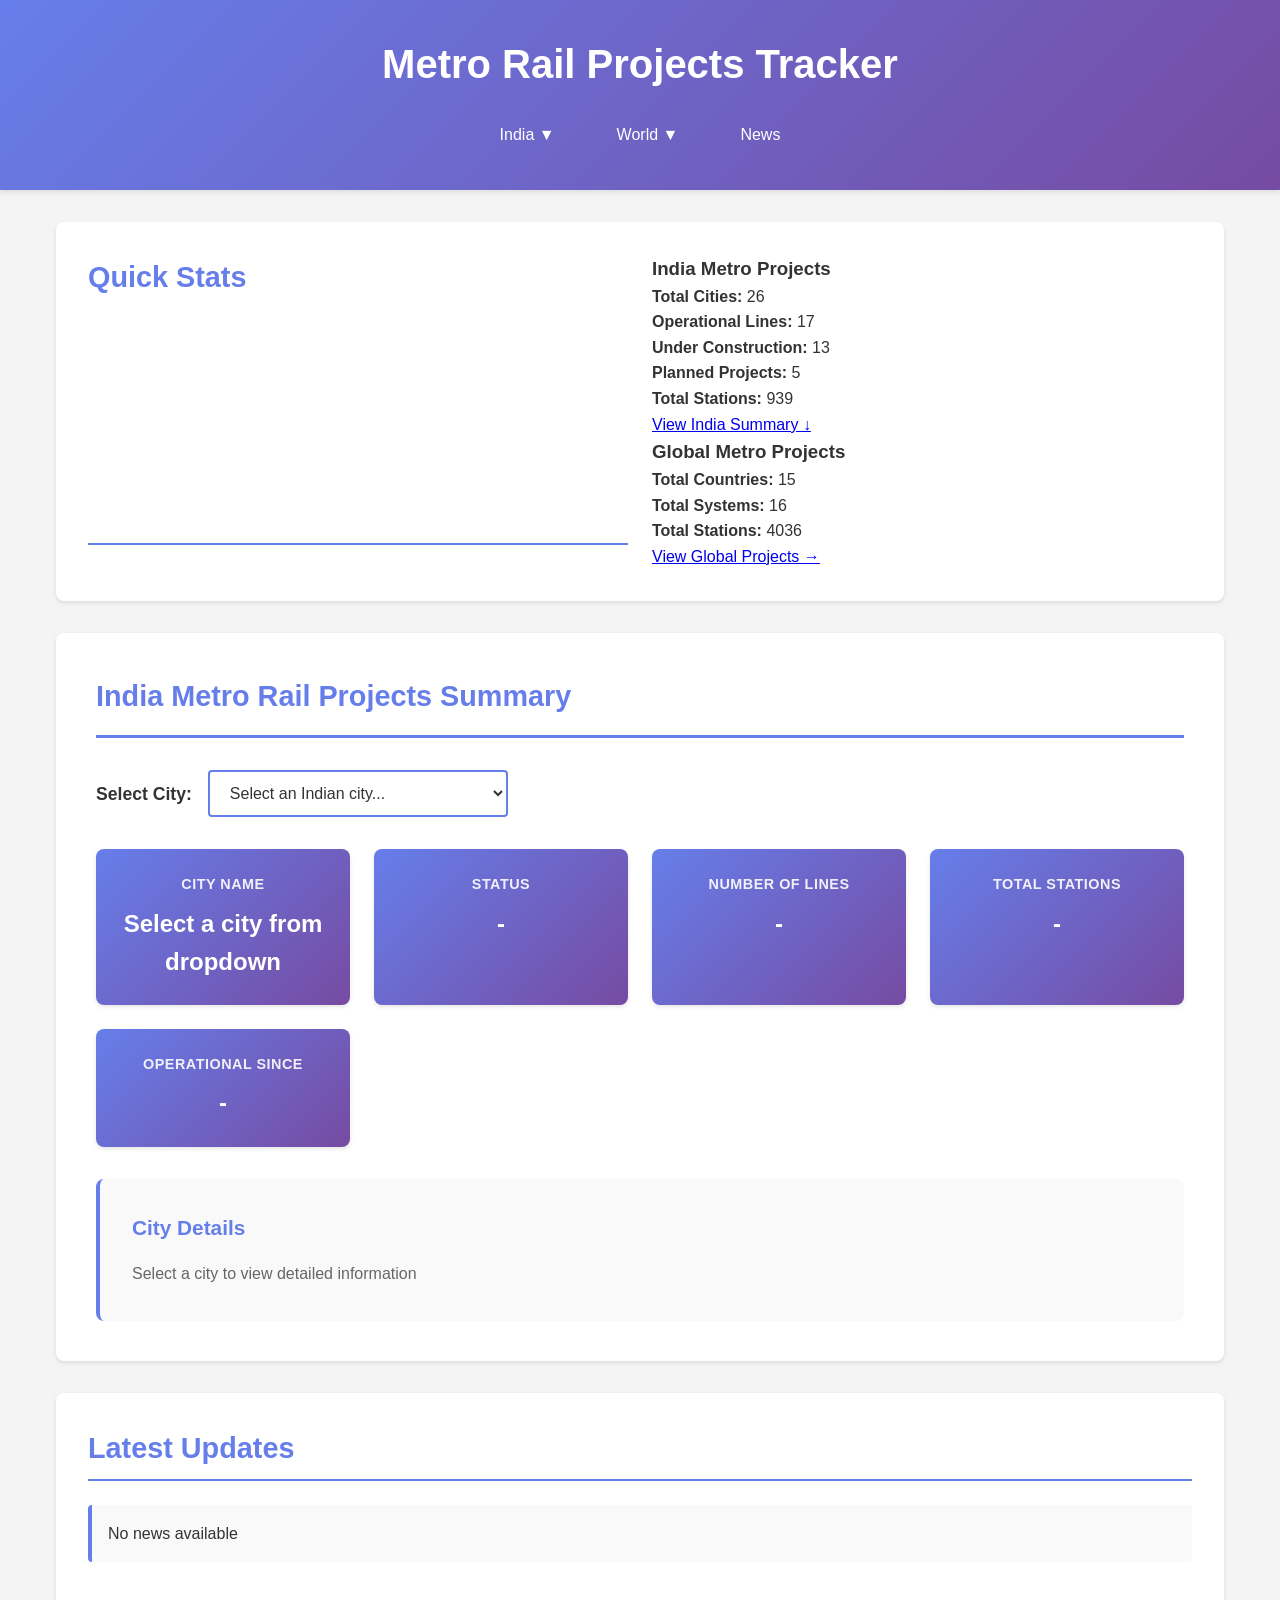
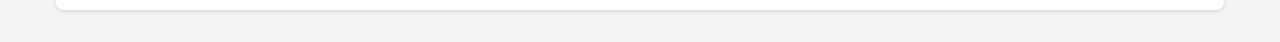
<file: index.html>
<!DOCTYPE html>
<html lang="en">
<head>
  <meta charset="UTF-8">
  <meta name="viewport" content="width=device-width, initial-scale=1.0">
  <title>Metro Rail Projects - India & World</title>
  <link rel="stylesheet" href="css/style.css">
  <style>
    /* Dropdown Navigation Styles */
    .nav-item {
      position: relative;
      display: inline-block;
    }

    .nav-item > a {
      padding: 10px 15px;
      display: block;
      text-decoration: none;
      color: white;
      cursor: pointer;
    }

    .nav-item > a:hover {
      background-color: rgba(255, 255, 255, 0.2);
      border-radius: 4px;
    }

    .dropdown-menu {
      display: none;
      position: absolute;
      background-color: #1e3c72;
      min-width: 250px;
      box-shadow: 0 8px 16px rgba(0, 0, 0, 0.2);
      padding: 8px 0;
      z-index: 1;
      border-radius: 4px;
      top: 100%;
      left: 0;
      margin-top: 5px;
      max-height: 400px;
      overflow-y: auto;
    }

    .dropdown-menu a {
      color: white;
      padding: 12px 16px;
      text-decoration: none;
      display: block;
      font-size: 14px;
      transition: background-color 0.3s ease;
    }

    .dropdown-menu a:hover {
      background-color: #2a5298;
      padding-left: 20px;
    }

    .nav-item:hover .dropdown-menu {
      display: block;
    }

    .dropdown-header {
      color: #aaa;
      padding: 8px 16px;
      font-size: 12px;
      font-weight: bold;
      text-transform: uppercase;
      border-bottom: 1px solid #333;
    }
  </style>
</head>
<body>
  <header>
    <h1>Metro Rail Projects Tracker</h1>
    <nav>
      <!-- India Dropdown -->
      <div class="nav-item">
        <a href="#">India ▼</a>
        <div class="dropdown-menu" id="india-dropdown">
          <div class="dropdown-header">Indian Metro Cities</div>
          <!-- India cities populated by JavaScript -->
        </div>
      </div>

      <!-- World Dropdown -->
      <div class="nav-item">
        <a href="#">World ▼</a>
        <div class="dropdown-menu" id="world-dropdown">
          <div class="dropdown-header">Global Metro Cities</div>
          <!-- World cities populated by JavaScript -->
        </div>
      </div>

      <!-- News Link -->
      <div class="nav-item">
        <a href="#featured">News</a>
      </div>
    </nav>
  </header>

  <main>
    <!-- Quick Stats Section -->
    <section id="stats" class="stats-container">
      <h2>Quick Stats</h2>
      <div class="stats-grid">
        <div id="india-stats" class="stat-card">
          <h3>India Metro Projects</h3>
          <div class="stat-content">
            <p><strong>Total Cities:</strong> <span id="india-cities">Loading...</span></p>
            <p><strong>Operational Lines:</strong> <span id="india-operational">Loading...</span></p>
            <p><strong>Under Construction:</strong> <span id="india-construction">Loading...</span></p>
            <p><strong>Planned Projects:</strong> <span id="india-planned">Loading...</span></p>
            <p><strong>Total Stations:</strong> <span id="india-stations">Loading...</span></p>
          </div>
          <a href="#india-metro-section" class="view-details">View India Summary ↓</a>
        </div>
        <div id="global-stats" class="stat-card">
          <h3>Global Metro Projects</h3>
          <div class="stat-content">
            <p><strong>Total Countries:</strong> <span id="global-countries">Loading...</span></p>
            <p><strong>Total Systems:</strong> <span id="global-systems">Loading...</span></p>
            <p><strong>Total Stations:</strong> <span id="global-stations">Loading...</span></p>
          </div>
          <a href="global.html" class="view-details">View Global Projects →</a>
        </div>
      </div>
    </section>

    <!-- India Metro Summary Section with Dropdown -->
    <section id="india-metro-section" class="india-summary-section">
      <h2>India Metro Rail Projects Summary</h2>

      <div class="city-selector">
        <label for="metro-city-dropdown"><strong>Select City:</strong></label>
        <select id="metro-city-dropdown" class="metro-dropdown">
          <option value="">-- All Indian Metro Cities --</option>
        </select>
      </div>

      <div class="india-summary-stats">
        <div class="summary-stat-box">
          <h4>City Name</h4>
          <p id="selected-city-name">Select a city from dropdown</p>
        </div>
        <div class="summary-stat-box">
          <h4>Status</h4>
          <p id="selected-city-status">-</p>
        </div>
        <div class="summary-stat-box">
          <h4>Number of Lines</h4>
          <p id="selected-city-lines">-</p>
        </div>
        <div class="summary-stat-box">
          <h4>Total Stations</h4>
          <p id="selected-city-stations">-</p>
        </div>
        <div class="summary-stat-box">
          <h4>Operational Since</h4>
          <p id="selected-city-year">-</p>
        </div>
      </div>

      <div id="india-projects-details" class="projects-details">
        <h3>City Details</h3>
        <p id="city-description">Select a city to view detailed information</p>
      </div>
    </section>

    <!-- Featured News Section -->
    <section id="featured">
      <h2>Latest Updates</h2>
      <ul id="news-list">Loading...</ul>
    </section>
  </main>

  <script src="js/main.js"></ script>
  <script>
    // Populate Navigation Dropdowns - Direct Implementation
    function populateDropdowns() {
      const data = window.allMetroData;
      if (!data || !data.projects) return;
      
      console.log('Populating dropdowns with', data.projects.length, 'cities');
      
      const indiaProjects = data.projects.filter(p => p.region === 'India');
      const globalProjects = data.projects.filter(p => p.region === 'World');

      // Populate India dropdown
      const indiaDropdown = document.getElementById('india-dropdown');
      if (indiaDropdown) {
        indiaProjects.forEach(metro => {
          const link = document.createElement('a');
          link.href = '#';
          link.textContent = metro.city + ' Metro';
          link.addEventListener('click', (e) => {
            e.preventDefault();
            document.getElementById('metro-city-dropdown').value = metro.id;
            displayCityDetails(metro);
            document.getElementById('india-metro-section').scrollIntoView({ behavior: 'smooth' });
          });
          indiaDropdown.appendChild(link);
        });
        console.log('Added', indiaProjects.length, 'India cities to dropdown');
      }

      // Populate World dropdown  
      const worldDropdown = document.getElementById('world-dropdown');
      if (worldDropdown) {
        globalProjects.forEach(metro => {
          const link = document.createElement('a');
          link.href = '#';
          link.textContent = metro.city + ' (' + metro.country + ')';
          link.addEventListener('click', (e) => {
            e.preventDefault();
            sessionStorage.setItem('selectedGlobalMetro', JSON.stringify(metro));
            window.location.href = 'global.html';
          });
          worldDropdown.appendChild(link);
        });
        console.log('Added', globalProjects.length, 'World cities to dropdown');
      }
    }

    // Call populateDropdowns when data loads
    const originalLoadMetroData = window.loadMetroData;
    if (typeof originalLoadMetroData === 'function') {
      window.loadMetroData = async function() {
        await originalLoadMetroData.call(this);
        // Give a small delay to ensure DOM is updated
        setTimeout(populateDropdowns, 100);
      };
    }
  </script>
</body>
</html>
</file>
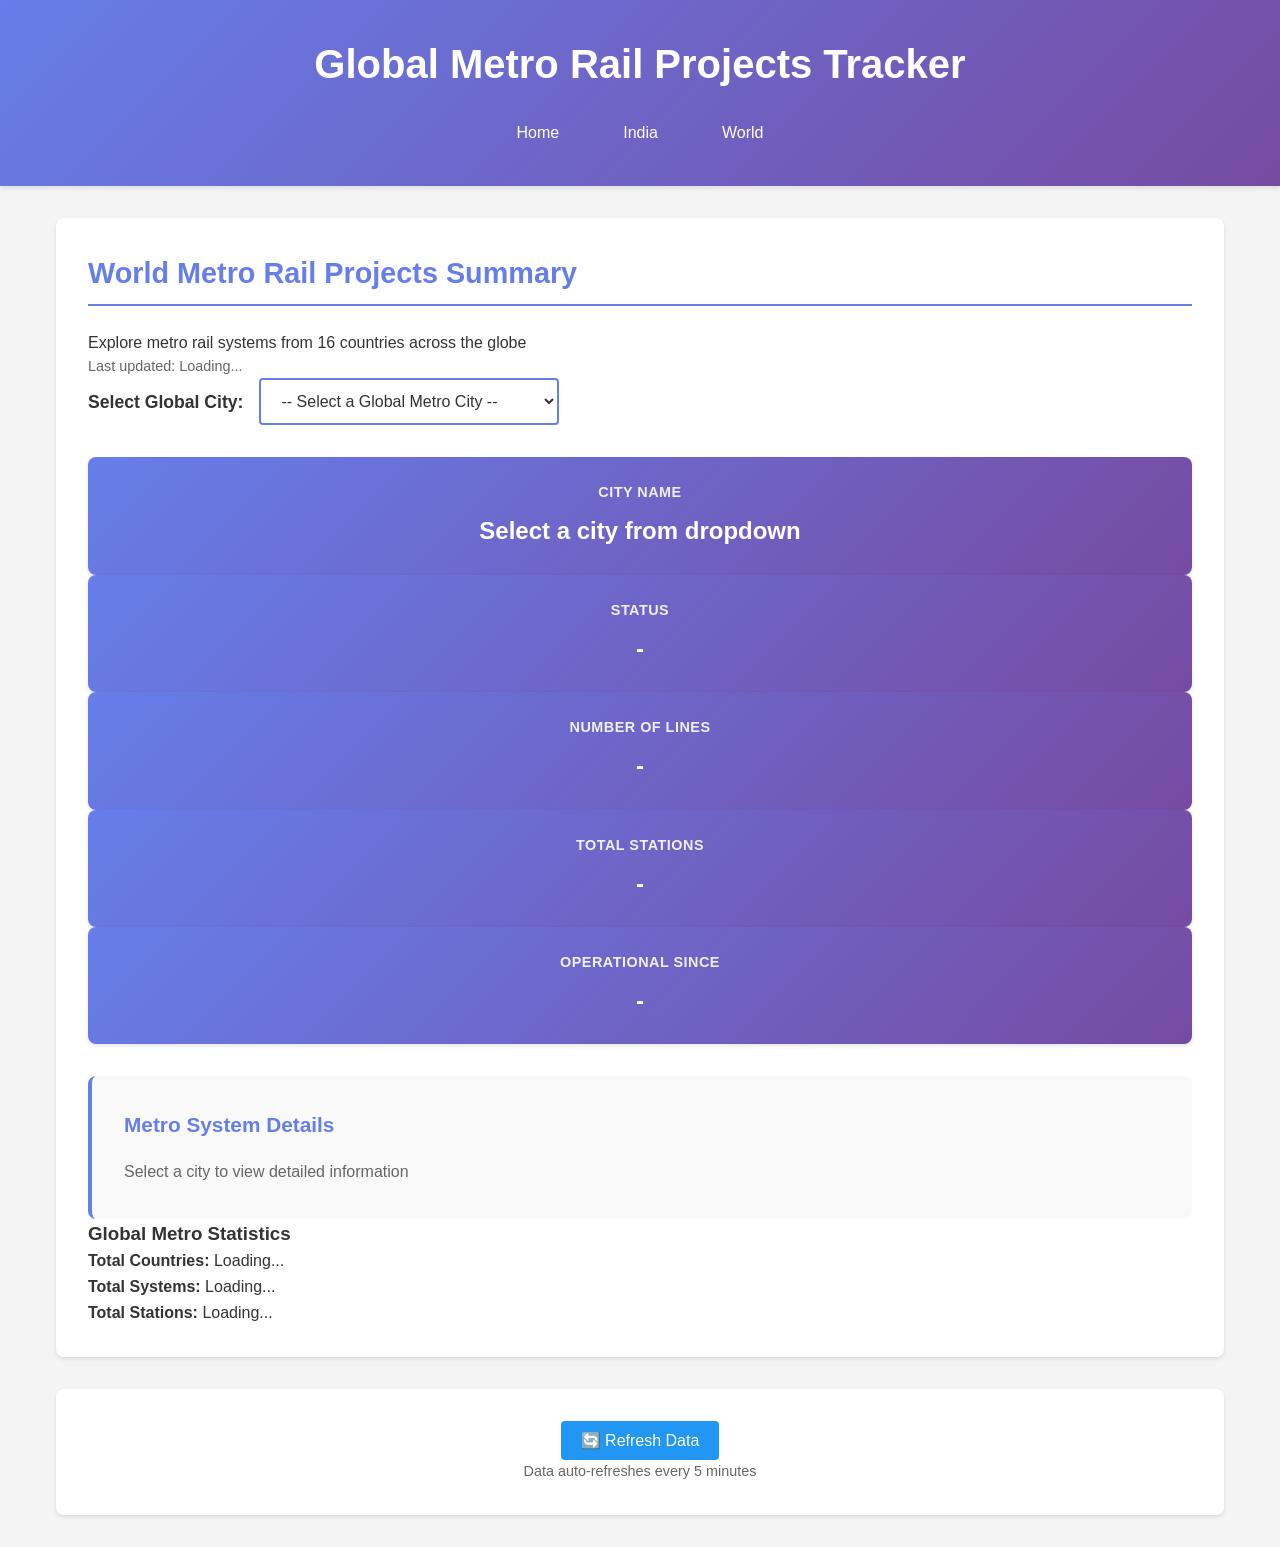
<file: global.html>
<!DOCTYPE html>
<html lang="en">
<head>
  <meta charset="UTF-8">
  <meta name="viewport" content="width=device-width, initial-scale=1.0">
  <title>Global Metro Projects - World Cities</title>
  <link rel="stylesheet" href="../css/style.css">
</head>
<body>
  <header>
    <h1>Global Metro Rail Projects Tracker</h1>
    <nav>
      <a href="../">Home</a>
      <a href="../">India</a>
      <a href="#">World</a>
    </nav>
  </header>

  <main>
    <!-- Global Metro Summary Section -->
    <section id="global-metro-section" class="global-summary-section">
      <h2>World Metro Rail Projects Summary</h2>
      <p>Explore metro rail systems from 16 countries across the globe</p>
      <p id="last-update-time" style="font-size: 0.9em; color: #666;">Last updated: Loading...</p>

      <!-- City Selector -->
      <div class="city-selector">
        <label for="global-city-dropdown"><strong>Select Global City:</strong></label>
        <select id="global-city-dropdown" class="metro-dropdown">
          <option value="">-- Select a Global Metro City --</option>
        </select>
      </div>

      <!-- Global Summary Stats -->
      <div class="global-summary-stats">
        <div class="summary-stat-box">
          <h4>City Name</h4>
          <p id="selected-global-city-name">Select a city from dropdown</p>
        </div>
        <div class="summary-stat-box">
          <h4>Status</h4>
          <p id="selected-global-city-status">-</p>
        </div>
        <div class="summary-stat-box">
          <h4>Number of Lines</h4>
          <p id="selected-global-city-lines">-</p>
        </div>
        <div class="summary-stat-box">
          <h4>Total Stations</h4>
          <p id="selected-global-city-stations">-</p>
        </div>
        <div class="summary-stat-box">
          <h4>Operational Since</h4>
          <p id="selected-global-city-year">-</p>
        </div>
      </div>

      <!-- Global Projects Details -->
      <div id="global-projects-details" class="projects-details">
        <h3>Metro System Details</h3>
        <p id="global-city-description">Select a city to view detailed information</p>
      </div>

      <!-- Global Statistics Panel -->
      <div class="stats-panel">
        <h3>Global Metro Statistics</h3>
        <div class="stats-grid">
          <div class="stat-card">
            <p><strong>Total Countries:</strong> <span id="global-countries">Loading...</span></p>
          </div>
          <div class="stat-card">
            <p><strong>Total Systems:</strong> <span id="global-systems">Loading...</span></p>
          </div>
          <div class="stat-card">
            <p><strong>Total Stations:</strong> <span id="global-stations">Loading...</span></p>
          </div>
        </div>
      </div>
    </section>

    <!-- Manual Refresh Button -->
    <section style="text-align: center; margin: 30px 0;">
      <button onclick="manualRefresh()" style="padding: 10px 20px; background-color: #2196F3; color: white; border: none; border-radius: 4px; cursor: pointer; font-size: 16px;">
        🔄 Refresh Data
      </button>
      <p style="font-size: 0.9em; color: #666;">Data auto-refreshes every 5 minutes</p>
    </section>
  </main>

  <script src="../js/main.js"></script>
</body>
</html>
</file>
<file: css/style.css>
/* Metro Rail Projects Website Styles */

* {
  margin: 0;
  padding: 0;
  box-sizing: border-box;
}

body {
  font-family: 'Segoe UI', Tahoma, Geneva, Verdana, sans-serif;
  line-height: 1.6;
  color: #333;
  background-color: #f4f4f4;
}

header {
  background: linear-gradient(135deg, #667eea 0%, #764ba2 100%);
  color: white;
  padding: 2rem 0;
  text-align: center;
  box-shadow: 0 2px 5px rgba(0,0,0,0.1);
}

header h1 {
  font-size: 2.5rem;
  margin-bottom: 1rem;
}

nav {
  display: flex;
  justify-content: center;
  gap: 2rem;
  flex-wrap: wrap;
}

nav a {
  color: white;
  text-decoration: none;
  font-weight: 500;
  padding: 0.5rem 1rem;
  border-radius: 4px;
  transition: background-color 0.3s ease;
}

nav a:hover {
  background-color: rgba(255,255,255,0.2);
}

main {
  max-width: 1200px;
  margin: 2rem auto;
  padding: 0 1rem;
}

section {
  background: white;
  padding: 2rem;
  margin-bottom: 2rem;
  border-radius: 8px;
  box-shadow: 0 2px 4px rgba(0,0,0,0.1);
}

section h2 {
  color: #667eea;
  margin-bottom: 1.5rem;
  font-size: 1.8rem;
  border-bottom: 2px solid #667eea;
  padding-bottom: 0.5rem;
}

#stats {
  display: grid;
  grid-template-columns: 1fr 1fr;
  gap: 1.5rem;
}

.stat-box {
  background: linear-gradient(135deg, #667eea 0%, #764ba2 100%);
  color: white;
  padding: 1.5rem;
  border-radius: 8px;
  text-align: center;
}

.stat-box h3 {
  font-size: 2rem;
  margin-bottom: 0.5rem;
}

.stat-box p {
  opacity: 0.9;
}

#news-list {
  list-style: none;
}

#news-list li {
  padding: 1rem;
  border-left: 4px solid #667eea;
  margin-bottom: 1rem;
  background-color: #f9f9f9;
  border-radius: 4px;
}

#news-list li h3 {
  color: #667eea;
  margin-bottom: 0.5rem;
}

#news-list li p {
  font-size: 0.9rem;
  color: #666;
}

@media (max-width: 768px) {
  header h1 {
    font-size: 2rem;
  }

  nav {
    gap: 1rem;
  }

  #stats {
    grid-template-columns: 1fr;
  }

  section {
    padding: 1.5rem;
  }
}


/* India Metro Summary Section */
.india-summary-section {
  background: white;
  padding: 2.5rem;
  margin-bottom: 2rem;
  border-radius: 8px;
  box-shadow: 0 2px 4px rgba(0,0,0,0.1);
}

.india-summary-section h2 {
  color: #667eea;
  margin-bottom: 2rem;
  font-size: 1.8rem;
  border-bottom: 3px solid #667eea;
  padding-bottom: 1rem;
}

/* City Selector/Dropdown */
.city-selector {
  display: flex;
  align-items: center;
  gap: 1rem;
  margin-bottom: 2rem;
  flex-wrap: wrap;
}

.city-selector label {
  font-size: 1.1rem;
  color: #333;
  white-space: nowrap;
}

.metro-dropdown {
  padding: 0.75rem 1rem;
  font-size: 1rem;
  border: 2px solid #667eea;
  border-radius: 4px;
  background-color: white;
  color: #333;
  cursor: pointer;
  transition: all 0.3s ease;
  min-width: 300px;
}

.metro-dropdown:hover {
  border-color: #764ba2;
  box-shadow: 0 0 8px rgba(102, 126, 234, 0.3);
}

.metro-dropdown:focus {
  outline: none;
  border-color: #764ba2;
  box-shadow: 0 0 12px rgba(102, 126, 234, 0.5);
  background-color: #f9f9f9;
}

/* Summary Stats Grid */
.india-summary-stats {
  display: grid;
  grid-template-columns: repeat(auto-fit, minmax(200px, 1fr));
  gap: 1.5rem;
  margin-bottom: 2rem;
}

.summary-stat-box {
  background: linear-gradient(135deg, #667eea 0%, #764ba2 100%);
  color: white;
  padding: 1.5rem;
  border-radius: 8px;
  text-align: center;
  box-shadow: 0 2px 4px rgba(0,0,0,0.1);
  transition: transform 0.3s ease, box-shadow 0.3s ease;
}

.summary-stat-box:hover {
  transform: translateY(-2px);
  box-shadow: 0 4px 12px rgba(102, 126, 234, 0.3);
}

.summary-stat-box h4 {
  font-size: 0.9rem;
  margin-bottom: 0.5rem;
  opacity: 0.9;
  text-transform: uppercase;
  letter-spacing: 0.5px;
}

.summary-stat-box p {
  font-size: 1.5rem;
  font-weight: bold;
  margin: 0;
  word-break: break-word;
}

/* Projects Details */
.projects-details {
  background-color: #f9f9f9;
  padding: 2rem;
  border-radius: 8px;
  border-left: 4px solid #667eea;
  margin-top: 2rem;
}

.projects-details h3 {
  color: #667eea;
  margin-bottom: 1rem;
  font-size: 1.3rem;
}

.projects-details p {
  color: #666;
  line-height: 1.8;
  font-size: 1rem;
}

/* Responsive Design */
@media (max-width: 768px) {
  .city-selector {
    flex-direction: column;
    align-items: stretch;
  }

  .metro-dropdown {
    min-width: 100%;
    width: 100%;
  }

  .india-summary-stats {
    grid-template-columns: 1fr;
    gap: 1rem;
  }

  .summary-stat-box {
    padding: 1.25rem;
  }

  .summary-stat-box p {
    font-size: 1.25rem;
  }

  .india-summary-section {
    padding: 1.5rem;
  }
}


/* City List and Cards - Clickable Interface */
.city-list {
  display: grid;
  grid-template-columns: repeat(auto-fill, minmax(280px, 1fr));
  gap: 1.5rem;
  margin-top: 2rem;
}

.city-card {
  background: white;
  border: 2px solid #e0e0e0;
  border-radius: 8px;
  padding: 1.5rem;
  cursor: pointer;
  transition: all 0.3s ease;
  box-shadow: 0 2px 4px rgba(0,0,0,0.1);
}

.city-card:hover {
  transform: translateY(-4px);
  box-shadow: 0 6px 16px rgba(0,0,0,0.15);
}

.city-card.operational {
  border-left: 5px solid #4CAF50;
  background: linear-gradient(to bottom, rgba(76, 175, 80, 0.05), white);
}

.city-card.operational:hover {
  border-color: #4CAF50;
  box-shadow: 0 6px 16px rgba(76, 175, 80, 0.3);
}

.city-card.partially-operational {
  border-left: 5px solid #FFC107;
  background: linear-gradient(to bottom, rgba(255, 193, 7, 0.05), white);
}

.city-card.partially-operational:hover {
  border-color: #FFC107;
  box-shadow: 0 6px 16px rgba(255, 193, 7, 0.3);
}

.city-card.under-construction {
  border-left: 5px solid #FF9800;
  background: linear-gradient(to bottom, rgba(255, 152, 0, 0.05), white);
}

.city-card.under-construction:hover {
  border-color: #FF9800;
  box-shadow: 0 6px 16px rgba(255, 152, 0, 0.3);
}

.city-card.proposed {
  border-left: 5px solid #2196F3;
  background: linear-gradient(to bottom, rgba(33, 150, 243, 0.05), white);
}

.city-card.proposed:hover {
  border-color: #2196F3;
  box-shadow: 0 6px 16px rgba(33, 150, 243, 0.3);
}

.city-card.default {
  border-left: 5px solid #9E9E9E;
}

.city-name {
  font-size: 1.3rem;
  font-weight: bold;
  color: #333;
  margin-bottom: 0.8rem;
}

.city-status {
  font-size: 0.95rem;
  color: #666;
  margin-bottom: 0.6rem;
  font-weight: 500;
}

.city-details {
  font-size: 0.9rem;
  color: #888;
  border-top: 1px solid #f0f0f0;
  padding-top: 0.8rem;
  margin-top: 0.8rem;
}

/* Responsive adjustments for city cards */
@media (max-width: 1024px) {
  .city-list {
    grid-template-columns: repeat(auto-fill, minmax(250px, 1fr));
    gap: 1rem;
  }
}

@media (max-width: 768px) {
  .city-list {
    grid-template-columns: 1fr;
    gap: 1rem;
  }
  
  .city-card {
    padding: 1.25rem;
  }
  
  .city-name {
    font-size: 1.2rem;
  }
}

@media (max-width: 480px) {
  .city-card {
    padding: 1rem;
  }
  
  .city-name {
    font-size: 1.1rem;
  }
  
  .city-status {
    font-size: 0.9rem;
  }
  
  .city-details {
    font-size: 0.85rem;
  }
}
</file>
